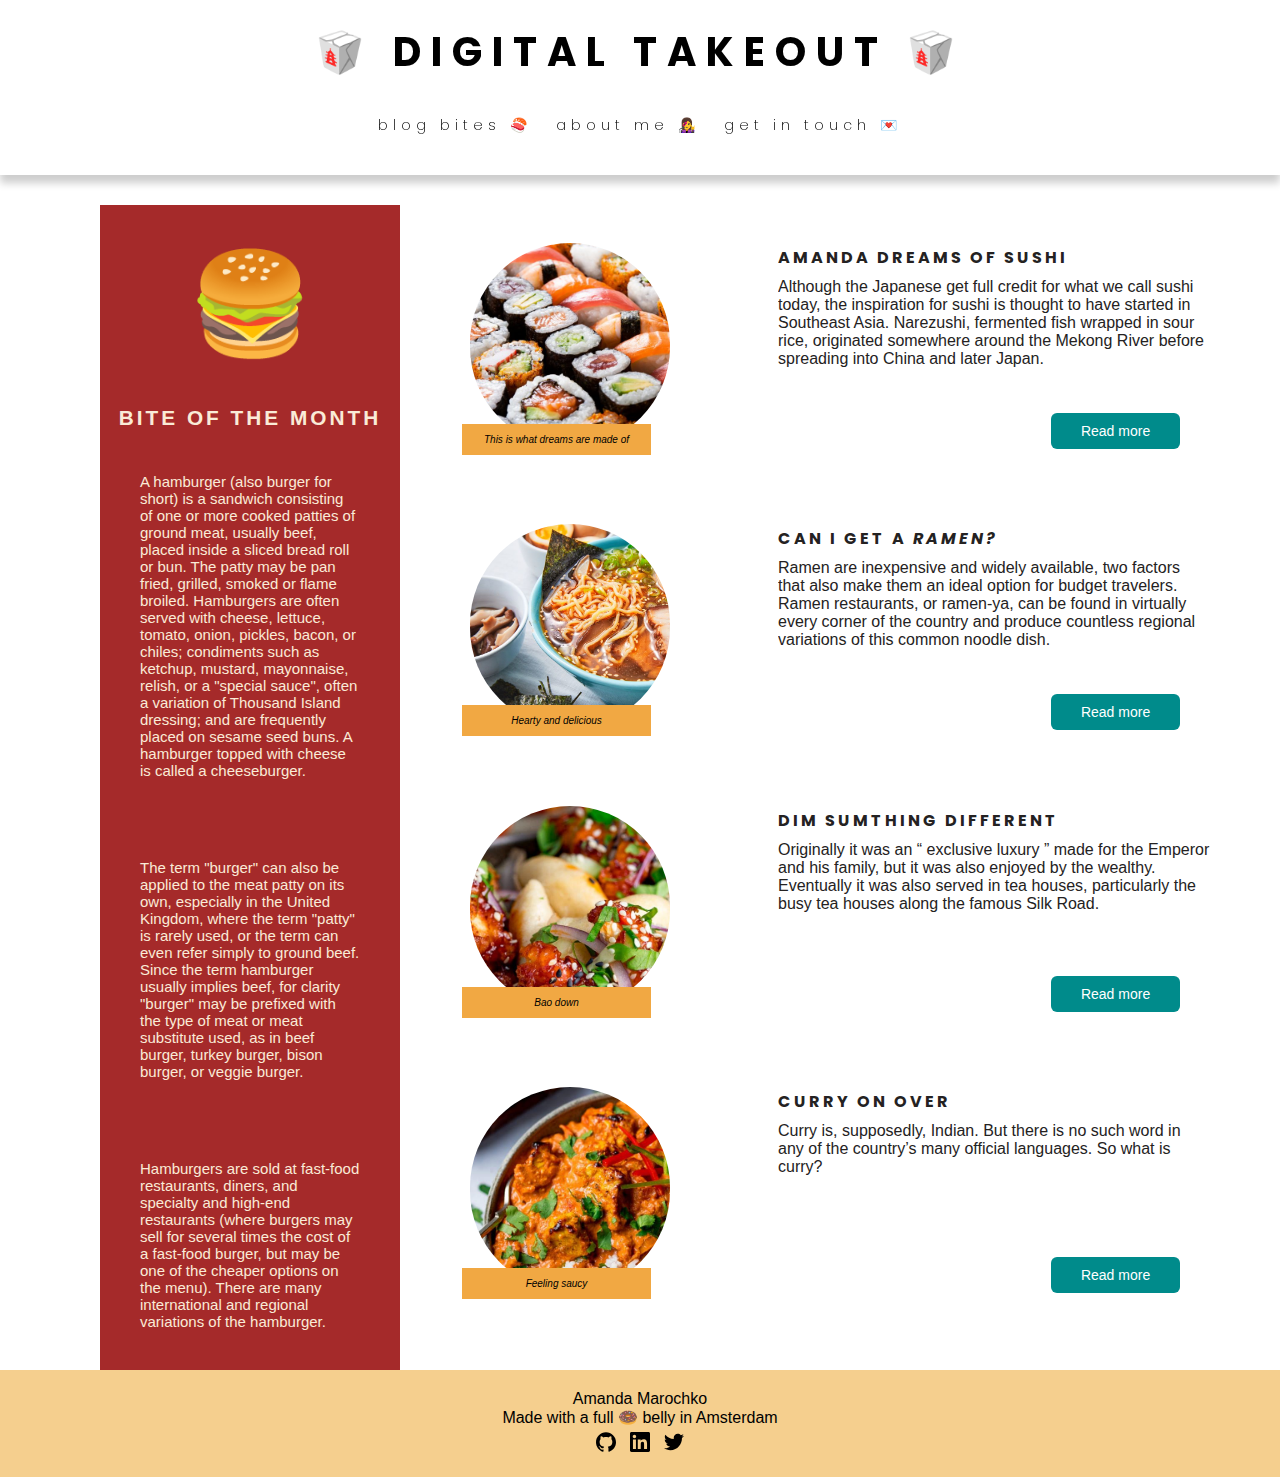
<file: marochko-blog/index.html>
<!DOCTYPE html>
<html lang="en">
<head>
    <meta charset="UTF-8">
    <meta name="viewport" content="width=device-width, initial-scale=1.0">
    <meta http-equiv="X-UA-Compatible" content="ie=edge">
    <title> Amanda's First Assignment </title>
    <link href="./css/index.css" rel="stylesheet">
	<link href="https://fonts.googleapis.com/css2?family=Poppins:&display=swap" rel="stylesheet">
	
</head>
<body>
	
<header class="box head">
            <h1 class="title"><a href="./index.html"> &#129377; Digital Takeout &#129377; </a></h1>
			<nav class="box nav-menu">
            <ul>
                <li class="menu"><h2><a href="./index.html">Blog Bites &#127843; </a></h2></li>
                <li class="menu"><h2><a href="./about.html">about me &#128105;&#8205;&#127908;</a></h2></li>
                <li class="menu"><h2><a href="./contact.html">get in touch &#128140;</a></h2></li>
            </ul>
        </nav>
        </header>
<aside>
    <div class="about">
      <p class="burger">&#127828;</p>
      <h3 class="bites"> bite of the month </h3>
		<p>
        A hamburger (also burger for short) is a sandwich consisting of one or more cooked patties of ground meat, usually beef, placed inside a sliced bread roll or bun. The patty may be pan fried, grilled, smoked or flame broiled. Hamburgers are often served with cheese, lettuce, tomato, onion, pickles, bacon, or chiles; condiments such as ketchup, mustard, mayonnaise, relish, or a "special sauce", often a variation of Thousand Island dressing; and are frequently placed on sesame seed buns. A hamburger topped with cheese is called a cheeseburger.</p>
		<p> The term "burger" can also be applied to the meat patty on its own, especially in the United Kingdom, where the term "patty" is rarely used, or the term can even refer simply to ground beef. Since the term hamburger usually implies beef, for clarity "burger" may be prefixed with the type of meat or meat substitute used, as in beef burger, turkey burger, bison burger, or veggie burger. </p>
		<p>Hamburgers are sold at fast-food restaurants, diners, and specialty and high-end restaurants (where burgers may sell for several times the cost of a fast-food burger, but may be one of the cheaper options on the menu). There are many international and regional variations of the hamburger.
      </p>
      
    </div>
  </aside>
	<main>
    <div class="card">
      <figure>
        <img src="images/sushi.jpg" alt="sushi">
         </figure>
		<figcaption>This is what dreams are made of </figcaption>
      <div class="teaser">
        <h3> Amanda Dreams of Sushi </h3>
        <p>
          Although the Japanese get full credit for what we call sushi today, the inspiration for sushi is thought to have started in Southeast Asia. Narezushi, fermented fish wrapped in sour rice, originated somewhere around the Mekong River before spreading into China and later Japan.
        </p>
      </div>
      <button onclick="document.location='pages/sushi.html'">
        Read more
      </button>
    </div>
    <div class="card">
      <figure>
        <img src="images/ramen.jpg" alt="ramen">
        
      </figure>
		<figcaption>Hearty and delicious</figcaption>
      <div class="teaser">
        <h3>Can I get a <i>Ramen?</i></h3>
        <p>
          Ramen are inexpensive and widely available, two factors that also make them an ideal option for budget travelers. Ramen restaurants, or ramen-ya, can be found in virtually every corner of the country and produce countless regional variations of this common noodle dish.
        </p>
      </div>
      <button onclick="document.location='pages/ramen.html'">
        Read more
      </button>
    </div>
    <div class="card">
      <figure>
           <img src= "images/bao.jpg" alt="bao bun">
     
      </figure>
		<figcaption>Bao down</figcaption>
      <div class="teaser">
        <h3>Dim sumthing different</h3>
        <p>
			Originally it was an <q> exclusive luxury </q> made for the Emperor and his family, but it was also enjoyed by the wealthy. Eventually it was also served in tea houses, particularly the busy tea houses along the famous Silk Road. 
        </p>
      </div>
      <button onclick="document.location='pages/bao.html'"> Read more </button>
    </div>
    <div class="card">
      <figure>
        <img src="images/tikka.jpg" alt="tikka masala">
        
      </figure>
		<figcaption>Feeling saucy</figcaption>
      <div class="teaser">
        <h3>Curry on over</h3>
        <p>
          Curry is, supposedly, Indian. But there is no such word in any of the country’s many official languages. So what is curry?
        </p>
		
      </div>
      <button onclick="document.location='pages/curry.html'">Read more</button>
    </div>
  </main>
        </main>
        <footer class="box footer">
            <p>Amanda Marochko</p>
            <p>Made with a full &#127849; belly in Amsterdam </p>
            <ul>
                <li class="social">
                    <a href="https://github.com/marochko">
                        <svg role="img" viewBox="0 0 24 24" xmlns="http://www.w3.org/2000/svg">
                            <path d="M12 .297c-6.63 0-12 5.373-12 12 0 5.303 3.438 9.8 8.205 11.385.6.113.82-.258.82-.577 0-.285-.01-1.04-.015-2.04-3.338.724-4.042-1.61-4.042-1.61C4.422 18.07 3.633 17.7 3.633 17.7c-1.087-.744.084-.729.084-.729 1.205.084 1.838 1.236 1.838 1.236 1.07 1.835 2.809 1.305 3.495.998.108-.776.417-1.305.76-1.605-2.665-.3-5.466-1.332-5.466-5.93 0-1.31.465-2.38 1.235-3.22-.135-.303-.54-1.523.105-3.176 0 0 1.005-.322 3.3 1.23.96-.267 1.98-.399 3-.405 1.02.006 2.04.138 3 .405 2.28-1.552 3.285-1.23 3.285-1.23.645 1.653.24 2.873.12 3.176.765.84 1.23 1.91 1.23 3.22 0 4.61-2.805 5.625-5.475 5.92.42.36.81 1.096.81 2.22 0 1.606-.015 2.896-.015 3.286 0 .315.21.69.825.57C20.565 22.092 24 17.592 24 12.297c0-6.627-5.373-12-12-12"></path>
                        </svg>
                    </a>
                </li>
                <li class="social">
                    <a href="https://www.linkedin.com/in/marochko">
                        <svg role="img" viewBox="0 0 24 24" xmlns="http://www.w3.org/2000/svg">
                            <path d="M20.447 20.452h-3.554v-5.569c0-1.328-.027-3.037-1.852-3.037-1.853 0-2.136 1.445-2.136 2.939v5.667H9.351V9h3.414v1.561h.046c.477-.9 1.637-1.85 3.37-1.85 3.601 0 4.267 2.37 4.267 5.455v6.286zM5.337 7.433c-1.144 0-2.063-.926-2.063-2.065 0-1.138.92-2.063 2.063-2.063 1.14 0 2.064.925 2.064 2.063 0 1.139-.925 2.065-2.064 2.065zm1.782 13.019H3.555V9h3.564v11.452zM22.225 0H1.771C.792 0 0 .774 0 1.729v20.542C0 23.227.792 24 1.771 24h20.451C23.2 24 24 23.227 24 22.271V1.729C24 .774 23.2 0 22.222 0h.003z"></path>
                        </svg>
                    </a>
                </li>
                <li class="social">
                    <a href="https://www.twitter.com/marochko">
                        <svg role="img" viewBox="0 0 24 24" xmlns="http://www.w3.org/2000/svg">
                            <path d="M23.954 4.569c-.885.389-1.83.654-2.825.775 1.014-.611 1.794-1.574 2.163-2.723-.951.555-2.005.959-3.127 1.184-.896-.959-2.173-1.559-3.591-1.559-2.717 0-4.92 2.203-4.92 4.917 0 .39.045.765.127 1.124C7.691 8.094 4.066 6.13 1.64 3.161c-.427.722-.666 1.561-.666 2.475 0 1.71.87 3.213 2.188 4.096-.807-.026-1.566-.248-2.228-.616v.061c0 2.385 1.693 4.374 3.946 4.827-.413.111-.849.171-1.296.171-.314 0-.615-.03-.916-.086.631 1.953 2.445 3.377 4.604 3.417-1.68 1.319-3.809 2.105-6.102 2.105-.39 0-.779-.023-1.17-.067 2.189 1.394 4.768 2.209 7.557 2.209 9.054 0 13.999-7.496 13.999-13.986 0-.209 0-.42-.015-.63.961-.689 1.8-1.56 2.46-2.548l-.047-.02z"></path>
                        </svg>
                    </a>
                </li>
            </ul>
</footer>
</body>
</html>
</file>
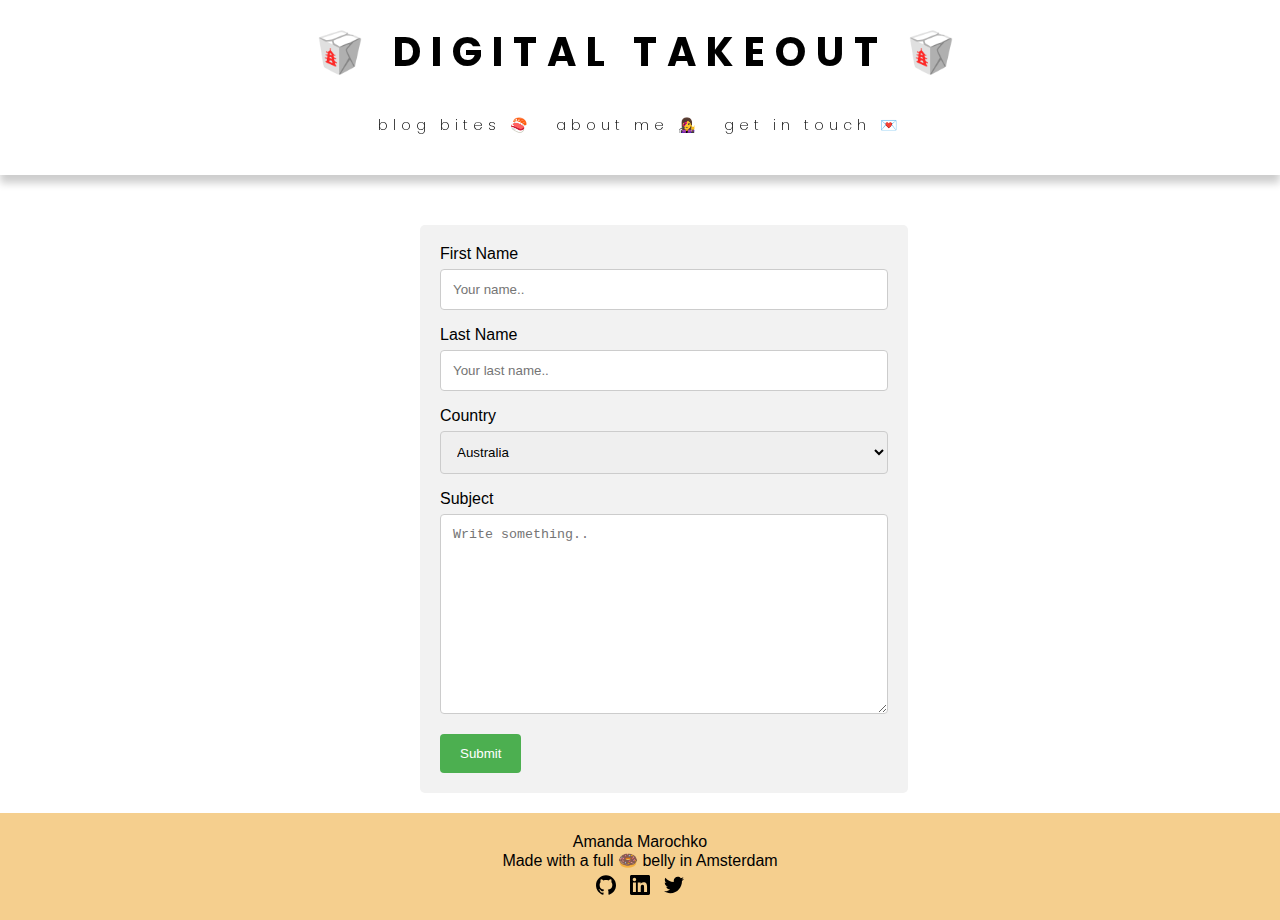
<file: marochko-blog/contact.html>
<!DOCTYPE html>
<html lang="en">
<head>
    <meta charset="UTF-8">
    <meta name="viewport" content="width=device-width, initial-scale=1.0">
    <meta http-equiv="X-UA-Compatible" content="ie=edge">
    <title> Amanda's First Assignment </title>
    <link href="./css/index.css" rel="stylesheet">
	<link href="https://fonts.googleapis.com/css2?family=Poppins:&display=swap" rel="stylesheet">
	
</head>
<body>
	
<header class="box head">
            <h1 class="title"><a href="./index.html"> &#129377; Digital Takeout &#129377; </a></h1>
			<nav class="box nav-menu">
            <ul>
                <li class="menu"><h2><a href="./index.html">Blog Bites &#127843; </a></h2></li>
                <li class="menu"><h2><a href="./about.html">about me &#128105;&#8205;&#127908;</a></h2></li>
                <li class="menu"><h2><a href="./contact.html">get in touch &#128140;</a></h2></li>
            </ul>
        </nav>
        </header>
<main class="contactform">
  <div class="contactContainer">
  <form action="action_page.php">

    <label for="fname">First Name</label>
    <input type="text" id="fname" name="firstname" placeholder="Your name..">

    <label for="lname">Last Name</label>
    <input type="text" id="lname" name="lastname" placeholder="Your last name..">

    <label for="country">Country</label>
    <select id="country" name="country">
      <option value="australia">Australia</option>
      <option value="canada">Canada</option>
      <option value="usa">USA</option>
    </select>

    <label for="subject">Subject</label>
    <textarea id="subject" name="subject" placeholder="Write something.." style="height:200px"></textarea>

    <input type="submit" value="Submit">

  </form>
</div>
</main>
  
    
        <footer class="box footer">
            <p>Amanda Marochko</p>
            <p>Made with a full 🍩 belly in Amsterdam </p>
            <ul>
                <li class="social">
                    <a href="https://github.com/marochko">
                        <svg role="img" viewBox="0 0 24 24" xmlns="http://www.w3.org/2000/svg">
                            <path d="M12 .297c-6.63 0-12 5.373-12 12 0 5.303 3.438 9.8 8.205 11.385.6.113.82-.258.82-.577 0-.285-.01-1.04-.015-2.04-3.338.724-4.042-1.61-4.042-1.61C4.422 18.07 3.633 17.7 3.633 17.7c-1.087-.744.084-.729.084-.729 1.205.084 1.838 1.236 1.838 1.236 1.07 1.835 2.809 1.305 3.495.998.108-.776.417-1.305.76-1.605-2.665-.3-5.466-1.332-5.466-5.93 0-1.31.465-2.38 1.235-3.22-.135-.303-.54-1.523.105-3.176 0 0 1.005-.322 3.3 1.23.96-.267 1.98-.399 3-.405 1.02.006 2.04.138 3 .405 2.28-1.552 3.285-1.23 3.285-1.23.645 1.653.24 2.873.12 3.176.765.84 1.23 1.91 1.23 3.22 0 4.61-2.805 5.625-5.475 5.92.42.36.81 1.096.81 2.22 0 1.606-.015 2.896-.015 3.286 0 .315.21.69.825.57C20.565 22.092 24 17.592 24 12.297c0-6.627-5.373-12-12-12"></path>
                        </svg>
                    </a>
                </li>
                <li class="social">
                    <a href="https://www.linkedin.com/in/marochko">
                        <svg role="img" viewBox="0 0 24 24" xmlns="http://www.w3.org/2000/svg">
                            <path d="M20.447 20.452h-3.554v-5.569c0-1.328-.027-3.037-1.852-3.037-1.853 0-2.136 1.445-2.136 2.939v5.667H9.351V9h3.414v1.561h.046c.477-.9 1.637-1.85 3.37-1.85 3.601 0 4.267 2.37 4.267 5.455v6.286zM5.337 7.433c-1.144 0-2.063-.926-2.063-2.065 0-1.138.92-2.063 2.063-2.063 1.14 0 2.064.925 2.064 2.063 0 1.139-.925 2.065-2.064 2.065zm1.782 13.019H3.555V9h3.564v11.452zM22.225 0H1.771C.792 0 0 .774 0 1.729v20.542C0 23.227.792 24 1.771 24h20.451C23.2 24 24 23.227 24 22.271V1.729C24 .774 23.2 0 22.222 0h.003z"></path>
                        </svg>
                    </a>
                </li>
                <li class="social">
                    <a href="https://www.twitter.com/marochko">
                        <svg role="img" viewBox="0 0 24 24" xmlns="http://www.w3.org/2000/svg">
                            <path d="M23.954 4.569c-.885.389-1.83.654-2.825.775 1.014-.611 1.794-1.574 2.163-2.723-.951.555-2.005.959-3.127 1.184-.896-.959-2.173-1.559-3.591-1.559-2.717 0-4.92 2.203-4.92 4.917 0 .39.045.765.127 1.124C7.691 8.094 4.066 6.13 1.64 3.161c-.427.722-.666 1.561-.666 2.475 0 1.71.87 3.213 2.188 4.096-.807-.026-1.566-.248-2.228-.616v.061c0 2.385 1.693 4.374 3.946 4.827-.413.111-.849.171-1.296.171-.314 0-.615-.03-.916-.086.631 1.953 2.445 3.377 4.604 3.417-1.68 1.319-3.809 2.105-6.102 2.105-.39 0-.779-.023-1.17-.067 2.189 1.394 4.768 2.209 7.557 2.209 9.054 0 13.999-7.496 13.999-13.986 0-.209 0-.42-.015-.63.961-.689 1.8-1.56 2.46-2.548l-.047-.02z"></path>
                        </svg>
                    </a>
                </li>
            </ul>
</footer>

</body>
</html>
</file>
<file: marochko-blog/css/index.css>
@import "./reset.css";
@import url("desktopSide.css") screen and (min-width: 481px);
@import url("mobileSide.css") screen and (max-width: 480px);
@import url("cardstyle.css");
@import url("headstyle.css");
@import url("contact.css");


@media (max-width: 480px) {
  body {
    display: grid;
    grid-template-columns: 100vw;
    grid-template-rows: auto 30px auto auto auto;
    grid-template-areas:
    "hd"
    "nav"
    "sd"
    "main"
    "ft";
    font-family: Avenir Next, Arial, sans-serif;
    padding: 0px;
    margin: 0px;
    max-width: 480px;
  }
	
	.title {
    padding: 5px;
	text-transform: uppercase; 
	font-family: 'Poppins', sans-serif;
	font-size: 40px;
	padding-bottom: 30px;	
}
	
.nav-menu {
    background-color: #FFFFFF;
	font-family: 'Poppins', sans-serif;
	text-transform: lowercase;
	font-size: 14px;
	height: auto;
	padding-top:10px;
	justify-content: center;
}


main {
  grid-area: main;
}
	

footer {
  grid-area: ft;
  text-align: center;
  padding: 20px;
}
	

.social {
    padding: 5px;
    display: inline-block;
    list-style-type: none;
    width: 30px;
    height: 30px;
}
	
}

@media (min-width: 481px) {
  body {
    display: grid;
    grid-template-columns: 400px auto;
    grid-template-rows: auto 30px auto;
    grid-template-areas:
        "hd hd"
        "nav nav"
        "sd main"
        "ft ft";
    font-family: Avenir Next, Arial, sans-serif;
    padding: 0px;
    margin: 0px;
    min-width: 481px;
  }
	
 header {
  	background-color:#FFFFFF;
 	display: flex;
  	box-shadow: 0 .5rem .5rem rgba(0, 0, 0, .2);
 	padding: 0 4rem;
  	flex-direction: column;
  	justify-content: center;
  	position: sticky;
  	top: 0;
  	z-index: 5;
  	padding-bottom: 95px;
  	padding-top: 80px;
	
}

aside {
	margin-left: 100px;
} 

main {
  grid-area: main;
  display: flex;
  flex-wrap: wrap;
  padding: 20px;
}



footer {
  grid-area: ft;
  text-align: center;
  padding: 20px;
}

a:link {
  color: black;
}

a:visited {
  color: darkgray;
}


a:active {
  color: black;
}


.title {
    padding: 5px;
	text-transform: uppercase; 
	font-family: 'Poppins', sans-serif;
	font-size: 40px;
	padding-bottom: 30px;	
}

.box {
    width: 100%;
    display: flex;
    justify-content: center;
    align-items: center;
}


.nav-menu {
    background-color: #FFFFFF;
	font-family: 'Poppins', sans-serif;
	text-transform: lowercase;
	font-size: 14px;
	height: auto;
	padding-top:10px;
}

.menu {
    display: inline-block;
    list-style-type: none;
    padding-left: 10px;
	padding-right: 10px;
}

.menu h2 a:hover  {
    color: brown;
}


.text {
    padding: 15px;
}


.footer {
    background-color: #F5CF8E;
    flex-direction: column;
	height: auto;
}

.social {
    padding: 5px;
    display: inline-block;
    list-style-type: none;
    width: 30px;
    height: 30px;
}




/*@media only screen and (max-width: 400px) {
    .head {
        height: 80px;
    }

    .content {
        min-height: calc(100vh - 200px);
    }
}

/* Tablet Styles */
@media only screen and (min-width: 401px) and (max-width: 960px) {
    .head,
    .nav-menu {
        height: 80px;
    }

    .content {
        grid-template-columns: repeat(2, 1fr);
        min-height: calc(100vh - 160px)
    }
}

@media only screen and (min-width: 961px) {
    .page {
        width: 960px;
        margin: 0 auto;
    }

    .head,
    .nav-menu {
        height: 100px;
    }

    .content {
        grid-template-columns: repeat(3, 1fr);
        min-height: calc(100vh - 200px)
    }
}*/
</file>
